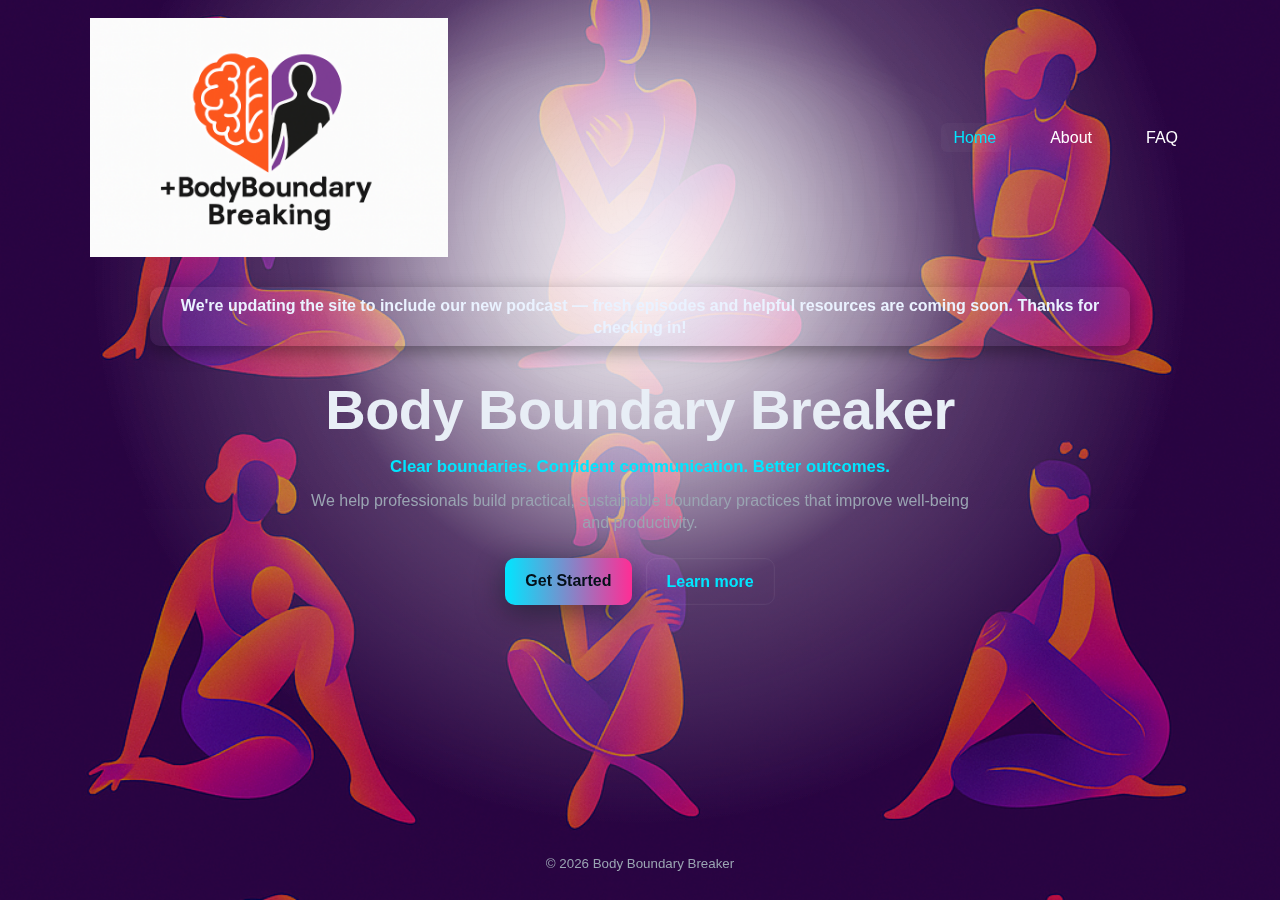
<file: src/index.html>
<!doctype html>
<html lang="en">
<head>
  <meta charset="utf-8" />
  <meta name="viewport" content="width=device-width,initial-scale=1" />
  <title>Body Boundary Breaker — Landing</title>
  <link rel="stylesheet" href="./assets/style.css" />
</head>
<body>
  <!-- Decorative background image (PNG) applied via CSS for crisp scaling.
    An inline <img> is included as a robust fallback and for editors that
    expect image references in HTML. It's aria-hidden and won't be announced. -->
  <div class="bg-svg" aria-hidden="true">
    <img src="./assets/COVERLETTERNEON.png" alt="" class="bg-image" aria-hidden="true" />
  </div>

  <!-- Subtle focus overlay behind header/hero to improve contrast around logo and title -->
  <div class="focus-overlay" aria-hidden="true"></div>

  <!-- Soft focus overlay (transparent -> white -> transparent) to improve
    contrast around the centered logo and headline. It's decorative only. -->
  <div class="focus-overlay" aria-hidden="true"></div>

  <header class="site-header" role="banner">
    <div class="header-inner">
      <img src="./assets/bbblogo.png" alt="Body Boundary Breaker logo" class="company-logo" />
      <nav class="main-nav" role="navigation">
        <ul>
          <li><a href="index.html" aria-current="page">Home</a></li>
          <li><a href="about.html">About</a></li>
          <li><a href="faq.html">FAQ</a></li>
        </ul>
      </nav>
    </div>
  </header>

  <!-- Friendly under-construction notice about the upcoming podcast -->
  <div class="site-note" role="status">
    We're updating the site to include our new podcast — fresh episodes and helpful resources are coming soon. Thanks for checking in!
  </div>

  <main class="hero" role="main" aria-labelledby="hero-heading">
    <h1 id="hero-heading" class="headline">Body Boundary Breaker</h1>
    <p class="tagline">Clear boundaries. Confident communication. Better outcomes.</p>

    <p class="sub">We help professionals build practical, sustainable boundary practices that improve well-being and productivity.</p>

    <div class="cta-row">
      <a href="#contact" class="btn primary">Get Started</a>
      <a href="#learn" class="btn ghost">Learn more</a>
    </div>
  </main>

  <footer class="site-footer" role="contentinfo">
    <small>&copy; <span id="year"></span> Body Boundary Breaker</small>
  </footer>

  <script>
    // small inline convenience script only (no external JS asset used)
    document.getElementById('year').textContent = new Date().getFullYear();
  </script>
</body>
</html>
</file>
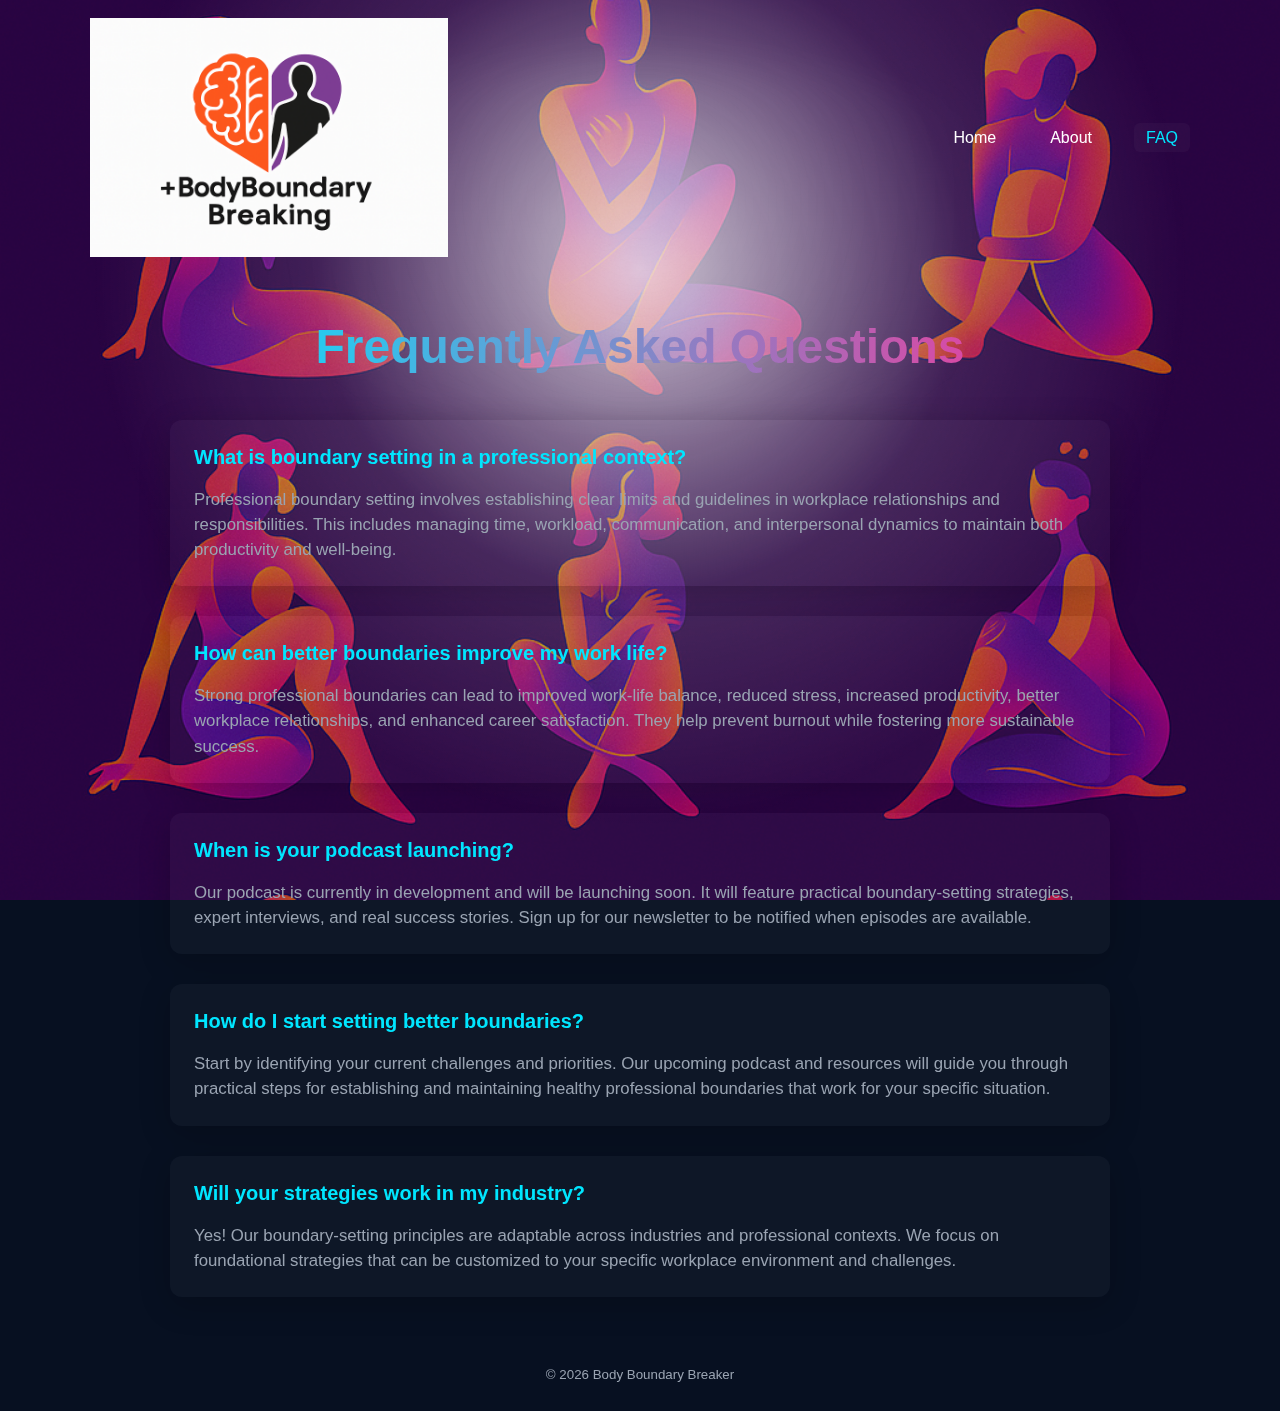
<file: src/faq.html>
<!doctype html>
<html lang="en">
<head>
  <meta charset="utf-8" />
  <meta name="viewport" content="width=device-width,initial-scale=1" />
  <title>FAQ — Body Boundary Breaker</title>
  <link rel="stylesheet" href="./assets/style.css" />
</head>
<body>
  <!-- Background image -->
  <div class="bg-svg" aria-hidden="true">
    <img src="./assets/COVERLETTERNEON.png" alt="" class="bg-image" aria-hidden="true" />
  </div>

  <!-- Focus overlay -->
  <div class="focus-overlay" aria-hidden="true"></div>

  <header class="site-header" role="banner">
    <div class="header-inner">
      <img src="./assets/bbblogo.png" alt="Body Boundary Breaker logo" class="company-logo" />
      <!-- Add navigation -->
      <nav class="main-nav" role="navigation">
        <ul>
          <li><a href="index.html">Home</a></li>
          <li><a href="about.html">About</a></li>
          <li><a href="faq.html" aria-current="page">FAQ</a></li>
        </ul>
      </nav>
    </div>
  </header>

  <main class="content-area" role="main">
    <article class="faq-section">
      <h1>Frequently Asked Questions</h1>
      
      <div class="faq-list">
        <section class="faq-item">
          <h2>What is boundary setting in a professional context?</h2>
          <p>Professional boundary setting involves establishing clear limits and guidelines in workplace relationships and responsibilities. This includes managing time, workload, communication, and interpersonal dynamics to maintain both productivity and well-being.</p>
        </section>

        <section class="faq-item">
          <h2>How can better boundaries improve my work life?</h2>
          <p>Strong professional boundaries can lead to improved work-life balance, reduced stress, increased productivity, better workplace relationships, and enhanced career satisfaction. They help prevent burnout while fostering more sustainable success.</p>
        </section>

        <section class="faq-item">
          <h2>When is your podcast launching?</h2>
          <p>Our podcast is currently in development and will be launching soon. It will feature practical boundary-setting strategies, expert interviews, and real success stories. Sign up for our newsletter to be notified when episodes are available.</p>
        </section>

        <section class="faq-item">
          <h2>How do I start setting better boundaries?</h2>
          <p>Start by identifying your current challenges and priorities. Our upcoming podcast and resources will guide you through practical steps for establishing and maintaining healthy professional boundaries that work for your specific situation.</p>
        </section>

        <section class="faq-item">
          <h2>Will your strategies work in my industry?</h2>
          <p>Yes! Our boundary-setting principles are adaptable across industries and professional contexts. We focus on foundational strategies that can be customized to your specific workplace environment and challenges.</p>
        </section>
      </div>
    </article>
  </main>

  <footer class="site-footer" role="contentinfo">
    <small>&copy; <span id="year"></span> Body Boundary Breaker</small>
  </footer>

  <script>
    document.getElementById('year').textContent = new Date().getFullYear();
  </script>
</body>
</html>
</file>
<file: src/assets/style.css>
:root{
  --bg:#071021;
  --panel:#0f1724;
  --neon-pink:#ff2d95;
  --neon-cyan:#00e6ff;
  --muted:#9aa4b2;
  --glass: rgba(255,255,255,0.03);
}

/* Reset/tidy */
*{box-sizing:border-box}
html,body{height:100%}
body{
  margin:0;
  font-family: -apple-system, BlinkMacSystemFont, 'Segoe UI', Roboto, 'Helvetica Neue', Arial;
  background:var(--bg);
  color:#e8eef6;
  -webkit-font-smoothing:antialiased;
  -moz-osx-font-smoothing:grayscale;
  line-height:1.35;
  display:flex;
  flex-direction:column;
  min-height:100vh;
  overflow-x:hidden;
}

.bg-svg{
  position:fixed;
  inset:0;
  z-index:0;
  pointer-events:none;
  opacity:0.72;
  filter: saturate(1.05) contrast(1.02) blur(0.6px);
  /* Use the high-res PNG as the page background for consistent rendering */
  background-image: url('COVERLETTERNEON.png');
  background-size: cover; /* preserves aspect ratio and covers the viewport */
  background-position: center center;
  background-repeat: no-repeat;
}

.bg-svg .bg-image{
  position:absolute;
  inset:0;
  width:100%;
  height:100%;
  object-fit:cover;
  display:block;
  opacity:0.92;
}

/* Focus overlay provides a subtle white-ish halo behind the header + hero
   so logo and heading read clearly against the image. It is positioned
   behind content but above the background image. */
.focus-overlay{
  position:fixed;
  inset:0;
  z-index:1; /* behind header (z-index:2) but above bg (z-index:0) */
  pointer-events:none;
  display:flex;
  justify-content:center;
  align-items:flex-start;
}
.focus-overlay::before{
  content:"";
  position:absolute;
  top:6.5%; /* place the halo around the header/hero area */
  left:50%;
  transform:translateX(-50%);
  width:min(78vw,980px);
  height:min(40vh,420px);
  border-radius:50%;
  /* clear center to slight white center, then fades to transparent at edges */
  background: radial-gradient(circle at 50% 40%, rgba(255,255,255,0.14) 0%, rgba(255,255,255,0.08) 22%, rgba(255,255,255,0.03) 40%, rgba(255,255,255,0) 68%);
  filter: blur(18px);
  opacity:1;
}

/* Small translucent note strip under the header */
.site-note{
  position:relative;
  z-index:2;
  margin:12px auto 6px;
  max-width:980px;
  background: linear-gradient(180deg, rgba(255,255,255,0.06), rgba(255,255,255,0.03));
  color: #eaf2ff;
  padding:8px 14px;
  border-radius:10px;
  text-align:center;
  font-weight:600;
  box-shadow: 0 6px 18px rgba(0,0,0,0.35);
}

/* Tweak overlay and note on small screens */
@media (max-width:520px){
  .focus-overlay::before{ top:9%; width:92vw; height:34vh; filter: blur(14px); }
  .site-note{ margin:10px 16px; font-size:0.95rem }
}

/* Focus overlay sitting above the background but under site content. This
   creates a soft white-ish halo behind the centered logo and headline to
   improve contrast without hard panels. */
.focus-overlay{
  position:fixed;
  inset:0;
  z-index:1; /* between bg (0) and content (2) */
  pointer-events:none;
  /* radial gradient: stronger in the center area (near header/hero),
     fading to transparent towards edges */
  background: radial-gradient(
    circle at 50% 30%,
    rgba(255,255,255,0.78) 0%,
    rgba(255,255,255,0.45) 18%,
    rgba(255,255,255,0.12) 36%,
    transparent 62%
  );
  mix-blend-mode: normal; /* avoid color artifacts; change to 'screen' if desired */
  opacity:0.95;
}

@media (max-width:520px){
  /* So the overlay doesn't wash out small-screen text, reduce intensity */
  .focus-overlay{ opacity:0.85; background: radial-gradient(circle at 50% 28%, rgba(255,255,255,0.54) 0%, rgba(255,255,255,0.28) 20%, rgba(255,255,255,0.06) 40%, transparent 70%); }
}

/* Header */
.site-header{
  position:relative;
  z-index:2;
  padding:18px 20px; /* reduced to tighten gap to the hero */
  display:flex;
  justify-content:center;
  align-items:center;
}
.header-inner{
  max-width:1100px;
  width:100%;
  display:flex;
  justify-content:space-between;
  align-items:center;
  gap:20px;
  flex-wrap:wrap;
}

/* Navigation */
.main-nav{margin-left:auto}
.main-nav ul{
  list-style:none;
  margin:0;
  padding:0;
  display:flex;
  gap:clamp(16px,3vw,30px);
}
.main-nav a{
  color:#fff;
  text-decoration:none;
  font-weight:500;
  padding:6px 12px;
  border-radius:6px;
  transition:background-color 0.2s;
}
.main-nav a:hover{
  background:var(--glass);
}
.main-nav a[aria-current="page"]{
  background:var(--glass);
  color:var(--neon-cyan);
}

/* Content area */
.content-area{
  position:relative;
  z-index:2;
  flex:1;
  width:100%;
  max-width:980px;
  margin:20px auto;
  padding:20px;
}

/* FAQ styles */
.faq-section h1{
  font-size:clamp(32px,5vw,48px);
  margin:0 0 40px;
  text-align:center;
  background:linear-gradient(90deg,var(--neon-cyan),var(--neon-pink));
  background-clip:text;
  -webkit-background-clip:text;
  -webkit-text-fill-color:transparent;
}

.faq-list{
  display:grid;
  gap:30px;
}

.faq-item{
  background:var(--glass);
  padding:24px;
  border-radius:12px;
  box-shadow:0 8px 32px rgba(0,0,0,0.2);
}

.faq-item h2{
  font-size:1.25rem;
  margin:0 0 16px;
  color:var(--neon-cyan);
}

.faq-item p{
  margin:0;
  color:var(--muted);
  font-size:1.05rem;
  line-height:1.5;
}

/* Logo: keep aspect ratio, no distortion */
.company-logo{
  width:clamp(160px, 28vw, 420px);
  height:auto;
  display:block;
}

/* Hero section */
.hero{
  position:relative;
  z-index:2;
  margin:auto;
  padding:18px 20px 80px; /* reduce top padding so headline sits closer to logo */
  margin-top: -4px; /* slight tuck to further close visual gap */
  max-width:1100px;
  text-align:center;
}
.headline{
  font-size:clamp(28px,6vw,56px);
  margin:6px 0 8px;
  letter-spacing:-0.01em;
  color:linear-gradient(90deg,var(--neon-cyan),var(--neon-pink));
  font-weight:700;
}

.tagline{
  margin:0 auto 12px;
  color:var(--neon-cyan);
  font-weight:600;
  font-size:1.05rem;
}
.sub{color:var(--muted);max-width:680px;margin:12px auto 24px}

/* Call to action buttons */
.cta-row{display:flex;gap:14px;justify-content:center;flex-wrap:wrap;margin-top:18px}
.btn{
  text-decoration:none;
  display:inline-block;
  padding:12px 20px;
  border-radius:10px;
  font-weight:600;
  transition:transform .14s ease, box-shadow .14s ease;
}
.btn.primary{
  background:linear-gradient(90deg,var(--neon-cyan),var(--neon-pink));
  color:#041019;
  box-shadow:0 8px 30px rgba(0,0,0,0.45), 0 0 30px rgba(0,230,255,0.06);
}
.btn.ghost{
  background:transparent;
  color:var(--neon-cyan);
  border:1px solid rgba(255,255,255,0.06);
  box-shadow:inset 0 0 0 1px rgba(255,255,255,0.01);
}
.btn:hover{transform:translateY(-3px)}

/* Footer */
.site-footer{position:relative;z-index:2;padding:26px 20px;text-align:center;color:var(--muted)}

/* small screens */
@media (max-width:520px){
  .company-logo{width:54vw}
  .headline{font-size:28px}
  .tagline{font-size:1rem}
}

/* high-contrast fallback for users */
@media (prefers-contrast: more){
  :root{--bg:#000;--panel:#0b0b0b}
  .bg-svg{opacity:0.85;filter:none}
}
</file>
